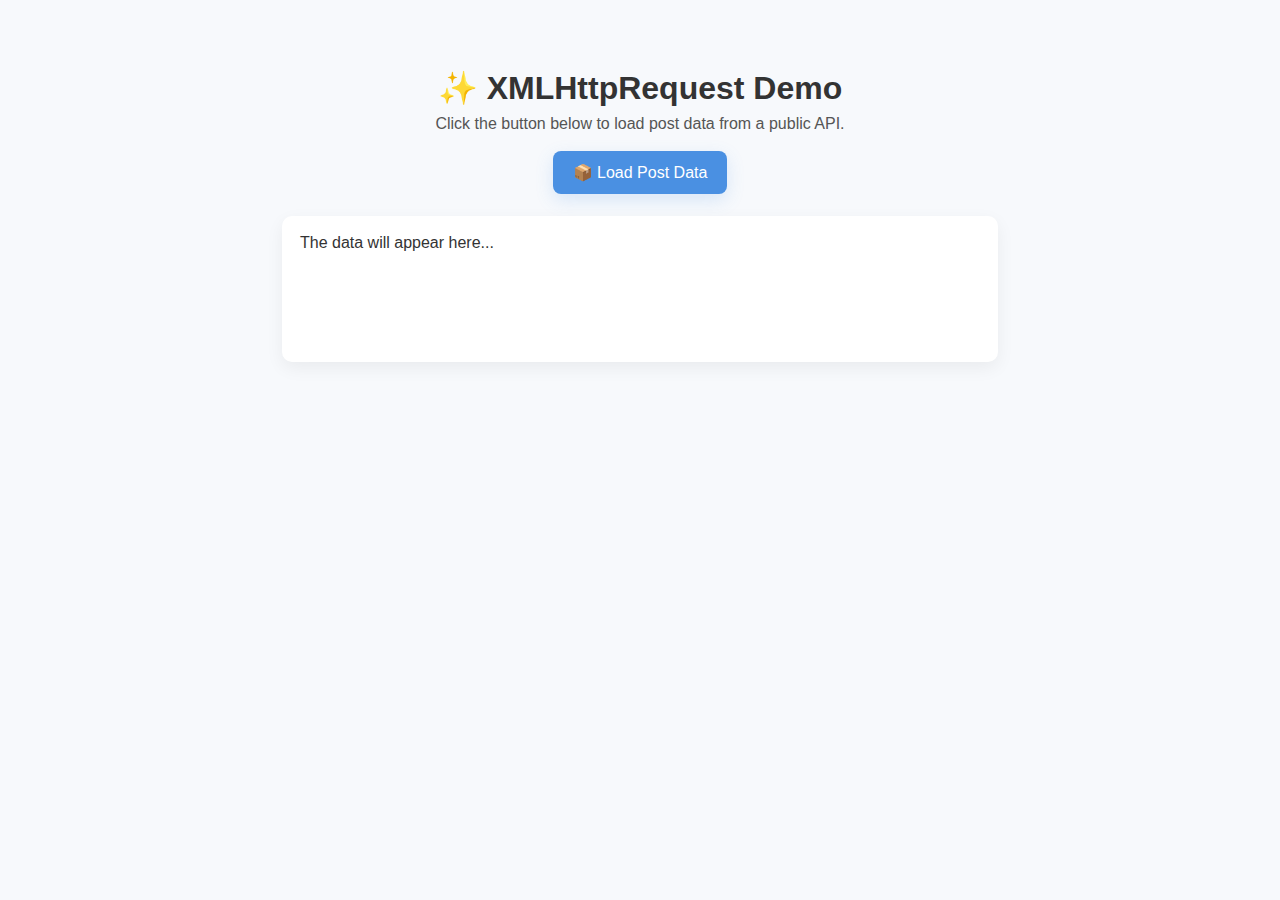
<file: final lab exercises 2/xhr-demo.html>
<!DOCTYPE html>
<html lang="en">
<head>
  <meta charset="UTF-8" />
  <meta name="viewport" content="width=device-width, initial-scale=1.0"/>
  <title>XHR Demo</title>

  <style>
    body {
      font-family: "Poppins", Arial, sans-serif;
      background: #f7f9fc;
      display: flex;
      align-items: center;
      flex-direction: column;
      padding: 40px;
      color: #333;
    }

    h1 {
      margin-bottom: 8px;
    }

    p.lead {
      margin-top: 0;
      margin-bottom: 18px;
      color: #555;
    }

    #loadButton {
      background: #4a90e2;
      border: none;
      padding: 12px 20px;
      font-size: 16px;
      color: white;
      border-radius: 8px;
      cursor: pointer;
      transition: transform 0.18s ease, box-shadow 0.18s ease;
      box-shadow: 0 6px 18px rgba(74,144,226,0.18);
    }

    #loadButton:hover {
      transform: translateY(-3px) scale(1.02);
      box-shadow: 0 10px 24px rgba(74,144,226,0.22);
    }

    #output {
      margin-top: 22px;
      background: #ffffff;
      width: 92%;
      max-width: 680px;
      padding: 18px;
      border-radius: 10px;
      box-shadow: 0px 6px 18px rgba(0,0,0,0.06);
      white-space: pre-wrap;
      min-height: 110px;
    }

    .meta {
      font-size: 13px;
      color: #666;
      margin-bottom: 8px;
    }

    .error {
      color: #d9534f;
      font-weight: 600;
    }

    .success {
      color: #2d8a45;
      font-weight: 600;
    }

    .spinner {
      display: inline-block;
      width: 18px;
      height: 18px;
      border: 3px solid rgba(0,0,0,0.08);
      border-top-color: rgba(0,0,0,0.35);
      border-radius: 50%;
      animation: spin 0.9s linear infinite;
      vertical-align: middle;
      margin-right: 8px;
    }

    @keyframes spin {
      to { transform: rotate(360deg); }
    }
  </style>
</head>
<body>

  <h1>✨ XMLHttpRequest Demo</h1>
  <p class="lead">Click the button below to load post data from a public API.</p>

  <button id="loadButton">📦 Load Post Data</button>

  <div id="output">The data will appear here...</div>

  <script>
    const loadButton = document.getElementById('loadButton');
    const outputDiv = document.getElementById('output');
    const apiUrl = 'https://jsonplaceholder.typicode.com/posts/1';

    loadButton.addEventListener('click', loadPostData);

    function setLoading() {
      outputDiv.className = '';
      outputDiv.innerHTML = '<span class="spinner"></span>⏳ Fetching data...';
    }

    function loadPostData() {
      setLoading();

      const xhr = new XMLHttpRequest();
      xhr.open('GET', apiUrl, true); // true = asynchronous

      xhr.onreadystatechange = function() {
        if (xhr.readyState === 4) {
          if (xhr.status === 200) {
            try {
              const post = JSON.parse(xhr.responseText);
              outputDiv.innerHTML = `
                <div class="meta">Fetched from: ${apiUrl}</div>
                <h2 class="success">✅ Post Loaded Successfully</h2>
                <h3>📌 ${escapeHtml(post.title)}</h3>
                <p>${escapeHtml(post.body)}</p>
              `;
            } catch (e) {
              outputDiv.innerHTML = '<p class="error">⚠️ Error: Could not read the server response.</p>';
            }
          } else {
            outputDiv.innerHTML = <p class="error">❌ Failed to load data (Status Code: ${xhr.status})</p>;
          }
        }
      };

      xhr.onerror = function() {
        outputDiv.innerHTML = '<p class="error">⚠️ Network error. Please check your connection.</p>';
      };

      xhr.send();
    }

    function escapeHtml(str) {
      return String(str)
        .replace(/&/g, '&amp;')
        .replace(/</g, '&lt;')
        .replace(/>/g, '&gt;')
        .replace(/"/g, '&quot;')
        .replace(/'/g, '&#39;');
    }
  </script>

</body>
</html>
</file>
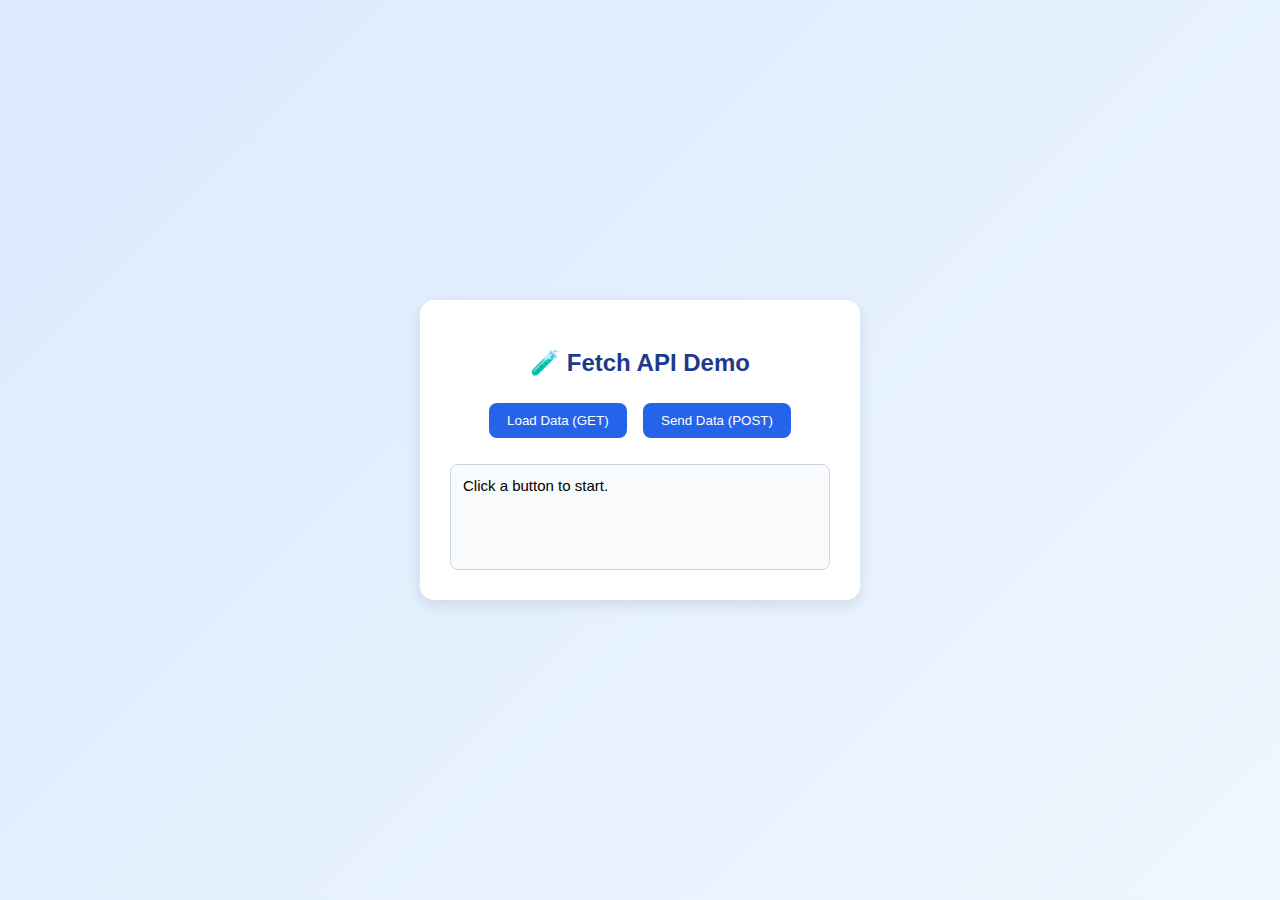
<file: Final lab exercises 3/fetch-demo.html>
<!DOCTYPE html>
<html lang="en">

<head>
    <meta charset="UTF-8">
    <meta name="viewport" content="width=device-width, initial-scale=1.0">
    <title>Fetch API Demo</title>
    <style>
        body {
            font-family: "Poppins", sans-serif;
            background: linear-gradient(135deg, #dbeafe, #eff6ff);
            display: flex;
            justify-content: center;
            align-items: center;
            height: 100vh;
            margin: 0;
        }

        .card {
            background: #fff;
            padding: 30px;
            border-radius: 14px;
            box-shadow: 0 5px 15px rgba(0, 0, 0, 0.1);
            text-align: center;
            width: 380px;
        }

        h2 {
            color: #1e3a8a;
            margin-bottom: 20px;
        }

        button {
            background: #2563eb;
            border: none;
            color: #fff;
            padding: 10px 18px;
            margin: 6px;
            border-radius: 8px;
            cursor: pointer;
            transition: 0.3s;
        }

        button:hover {
            background: #1d4ed8;
            transform: scale(1.05);
        }

        #output {
            margin-top: 20px;
            background: #f8fafc;
            border: 1px solid #cbd5e1;
            border-radius: 8px;
            padding: 12px;
            min-height: 80px;
            text-align: left;
            font-size: 15px;
        }
    </style>
</head>

<body>
    <div class="card">
        <h2>🧪 Fetch API Demo</h2>
        <button id="btnGet">Load Data (GET)</button>
        <button id="btnPost">Send Data (POST)</button>
        <div id="output">Click a button to start.</div>
    </div>

    <script>
        const output = document.getElementById("output");

        // GET request
        document.getElementById("btnGet").addEventListener("click", async () => {
            output.textContent = "Loading post data...";
            try {
                const res = await fetch("https://jsonplaceholder.typicode.com/posts/1");
                const data = await res.json();
                output.innerHTML = `<strong>Title:</strong> ${data.title}<br><br>
                                    <strong>Body:</strong> ${data.body}`;
            } catch (err) {
                output.textContent = "Error: " + err.message;
            }
        });

        // POST request
        document.getElementById("btnPost").addEventListener("click", async () => {
            output.textContent = "Sending new post...";
            try {
                const res = await fetch("https://jsonplaceholder.typicode.com/posts", {
                    method: "POST",
                    headers: { "Content-Type": "application/json" },
                    body: JSON.stringify({
                        title: "My New Post",
                        body: "Fetch API is cool!",
                        userId: 1
                    })
                });
                const data = await res.json();
                output.innerHTML = `✅ <strong>New Post Created!</strong><br>ID: ${data.id}`;
            } catch (err) {
                output.textContent = "Error: " + err.message;
            }
        });
    </script>
</body>
</html>
</file>
